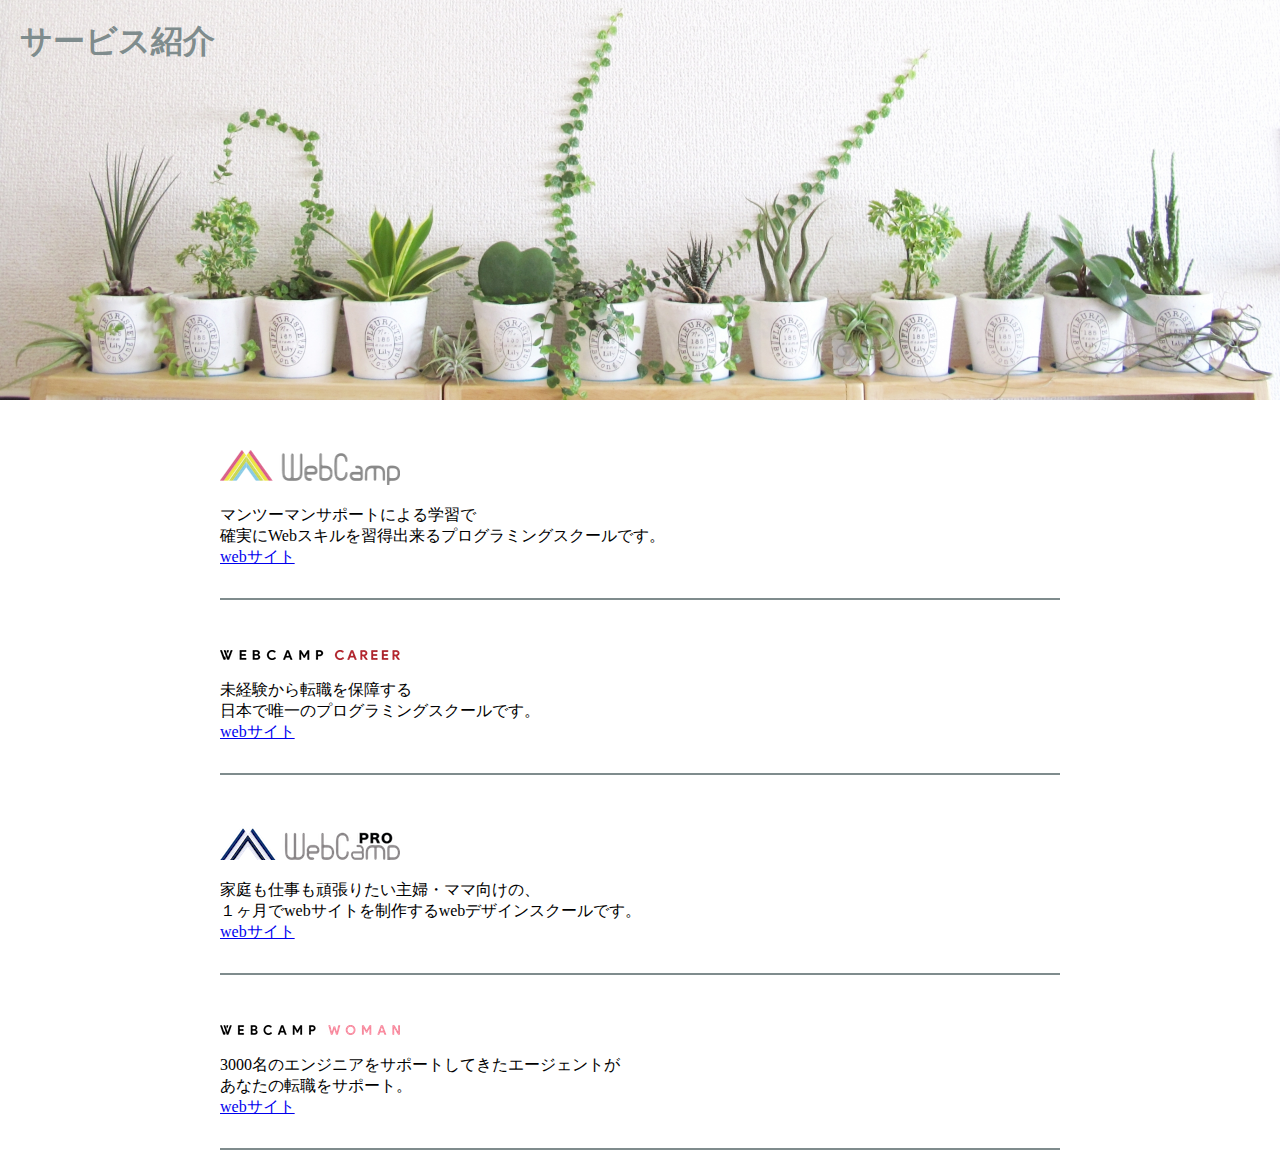
<file: chapter6 演習問題/index.html>
<!DOCTYPE html>
<html>
<head>
	<meta charset="utf-8">
	<link rel="stylesheet" href="style.css">
	<title>演習問題6</title>
</head>
<body>
<header class="header-image">
	<h1 class="headline">サービス紹介</h1>
</header>
<div class="clearfix">
	<div class="logo1"></div>
	<p class="main-text">
		マンツーマンサポートによる学習で<br>
		確実にWebスキルを習得出来るプログラミングスクールです。
	</p>
	<a href="https://web-camp.io/">webサイト</a>
</div>

<div class="clearfix">
	<div class="logo2"></div>
	<p class="main-text">
		未経験から転職を保障する<br>
		日本で唯一のプログラミングスクールです。
	</p>
	<a href="https://web-camp.io/">webサイト</a>
</div>

<div class="clearfix">
	<div class="logo3"></div>
	<p class="main-text">
		家庭も仕事も頑張りたい主婦・ママ向けの、<br>
		１ヶ月でwebサイトを制作するwebデザインスクールです。
	</p>
	<a href="https://web-camp.io/">webサイト</a>
</div>

<div class="clearfix">
	<div class="logo4"></div>
	<p class="main-text">
		3000名のエンジニアをサポートしてきたエージェントが<br>
		あなたの転職をサポート。
	</p>
	<a href="https://web-camp.io/">webサイト</a>
</div>

</body>
</html>
</file>
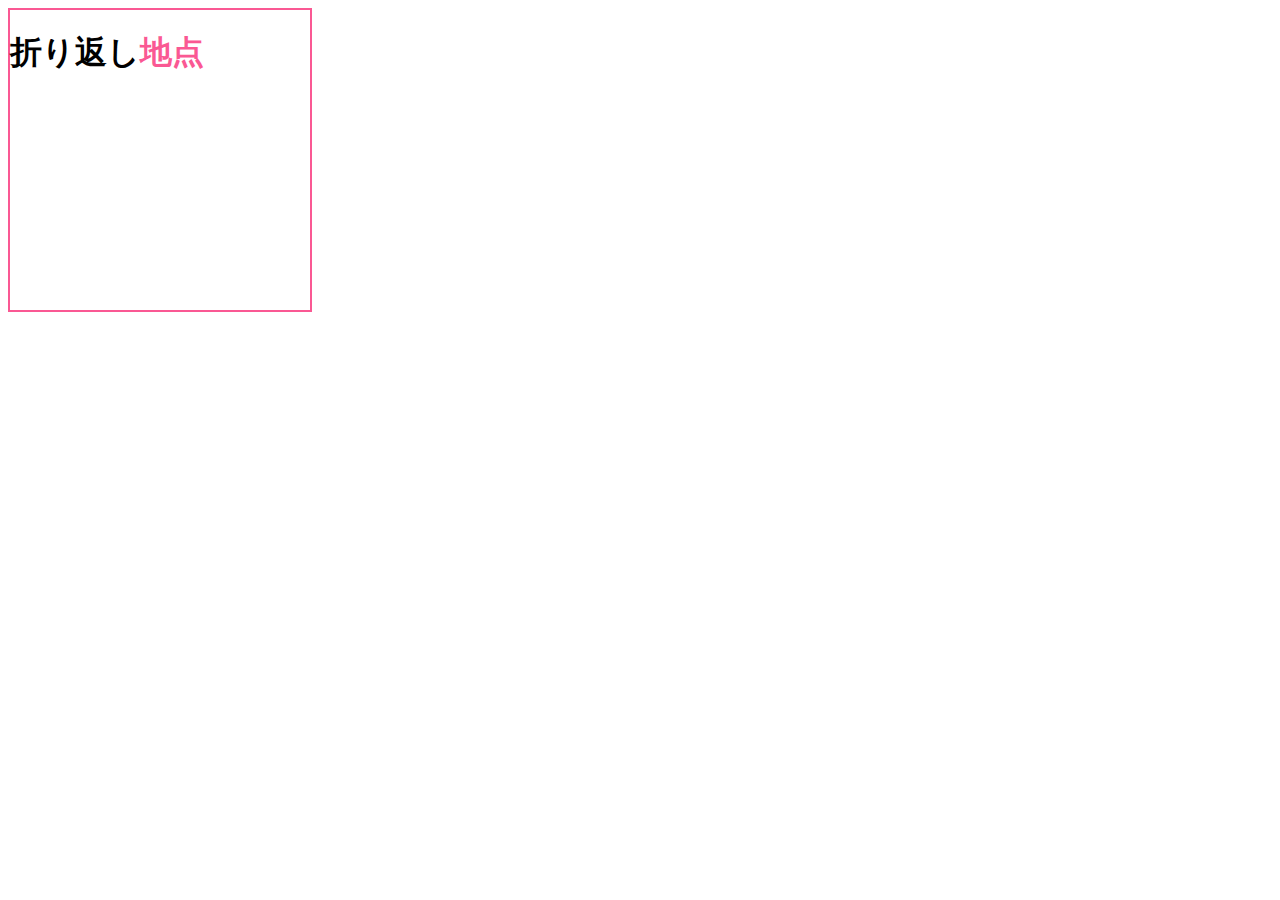
<file: chpter6 確認問題/index.html>
<!DOCTYPE html>
<html>
<head>
	<meta charset="utf-8">
	<link rel="stylesheet" href="style.css">
	<title>chapter6 確認問題</title>
</head>
<body>
<section class="section-top">
	<h1>折り返し<span>地点</span></h1>
</section>
</body>
</html>
</file>
<file: chapter6 演習問題/style.css>
* {
	margin: 0;
	padding: 0;
	box-sizing: border-box;
}
.header-image {
	height: 400px;
	background-image: url(img/mv.jpg);
	background-size: cover;
	background-position: bottom;
}
.headline {
	color: #7F8C8D;
	padding: 20px 0 0 20px;
}
.clearfix {
	width: 840px;
	margin: 0 auto;
	border-bottom: 2px solid #7F8C8D;
}
.main-text {
	display: block;
	margin-top: 20px;
}
.logo1 {
	height: 35px;
	width: 180px;
	background-image: url(img/wc-logo.png);
	margin-top: 50px;
}
.logo2 {
	height: 10px;
	width: 180px;
	background-image: url(img/wcc-logo.png);
	margin-top: 50px;
}.logo3 {
	height: 35px;
	width: 180px;
	background-image: url(img/wcp-logo.png);
	margin-top: 50px;
}.logo4 {
	height: 10px;
	width: 180px;
	background-image: url(img/wcw-logo.png);
	margin-top: 50px;
}
a {
	margin-bottom: 30px;
	display: inline-block;
}
</file>
<file: chpter6 確認問題/style.css>
.section-top {
	width: 300px;
	height: 300px;
	border: 2px solid #fa5893;
}
span {
	color: #fa5893;
}
</file>
